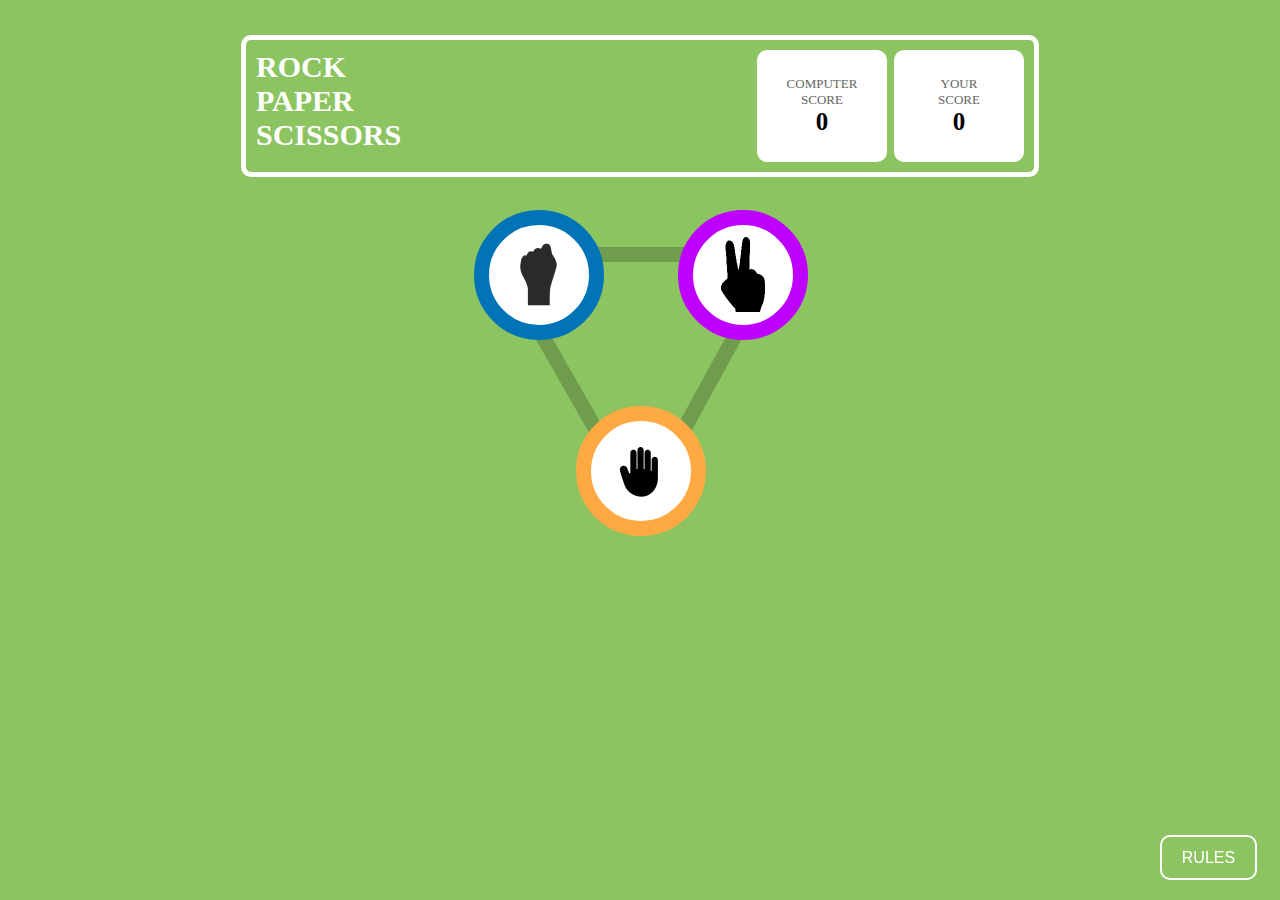
<file: index.html>
<html lang="en">
<head>
    <meta charset="UTF-8">
    <meta name="viewport" content="width=device-width, initial-scale=1.0">
    <title>game</title>
    <link rel="stylesheet" href="style2.css">
</head>
<body>
    <div class="all">
        <div class="display">
            <div class="logo">
                <P>ROCK</P>
                <P>PAPER</P>
                <P>SCISSORS</P>
            </div>
            <div class="result">
                <div class="score">
                    <p>COMPUTER</p>
                    <P>SCORE</P>
                    <span id="pc-score">0</span>
                </div>
                <div class="score">
                    <p>YOUR</p>
                    <P>SCORE</P>
                    <span id="user-score">0</span>
                </div>
            </div>
        </div>
        <div class="info">
            <p class="user">YOU PICKED</p>
            <P class="pc">PC PICKED</P>
        </div>
        <div class="opt">
            <div class="triangle"><img src="bg-triangle.svg" ></div>
            <div class="rock con"><img src="ro.png" alt=""></div>
            <div class="scissor con"><img src="download.png" alt=""></div>
            <div class="paper con"><img src="pa.png" alt=""></div>
            <div class="rock comp"><img src="ro.png" alt=""></div>
            <div class="scissor comp"><img src="download.png" alt=""></div>
            <div class="paper comp"><img src="pa.png" alt=""></div>

            <div class="window window1" >
                <h2>YOU WIN</h2>
                <P>AGAINST PC</P>
                <button class="play">PLAY AGAIN</button>
            </div>
            <div class="window window2">
                <h2>YOU LOST</h2>
                <P>AGAINST PC</P>
                <button class="play">PLAY AGAIN</button>
            </div>
            <div class="window window3">
                <h2>TIE UP</h2>
                <button class="play">PLAY AGAIN</button>
            </div>
            <button class="close-icon rule">x</button>
            <div class="rule-win rule">
                <div class="rule-title">Game Rules</div>
                <ul class="rule-text">
                    <li>Rock beats scissors, scissors beat paper, and paper beats rock.</li>
                    <li>Agree ahead of time whether you’ll count off “rock, paper, scissors, shoot” or just “rock, paper, scissors.”</li>
                    <li>Use rock, paper, scissors to settle minor decisions or simply play to pass the time</li>
                    <li>If both players lay down the same hand, each player lays down another hand</li>
                </ul>
            </div>
        </div>       
    </div>
    
    <div class="hurray">
        <div><img class="h-img" src="Picture11.png" alt=""></div>
        <div><button class="play">PLAY AGAIN</button></div>
    </div>
    <div class="btn">
        <button class="btn-r">RULES</button>
        <button class="next">NEXT</button>
    </div>
 
    <script src="index.js"></script>
</body>
</html>
</file>
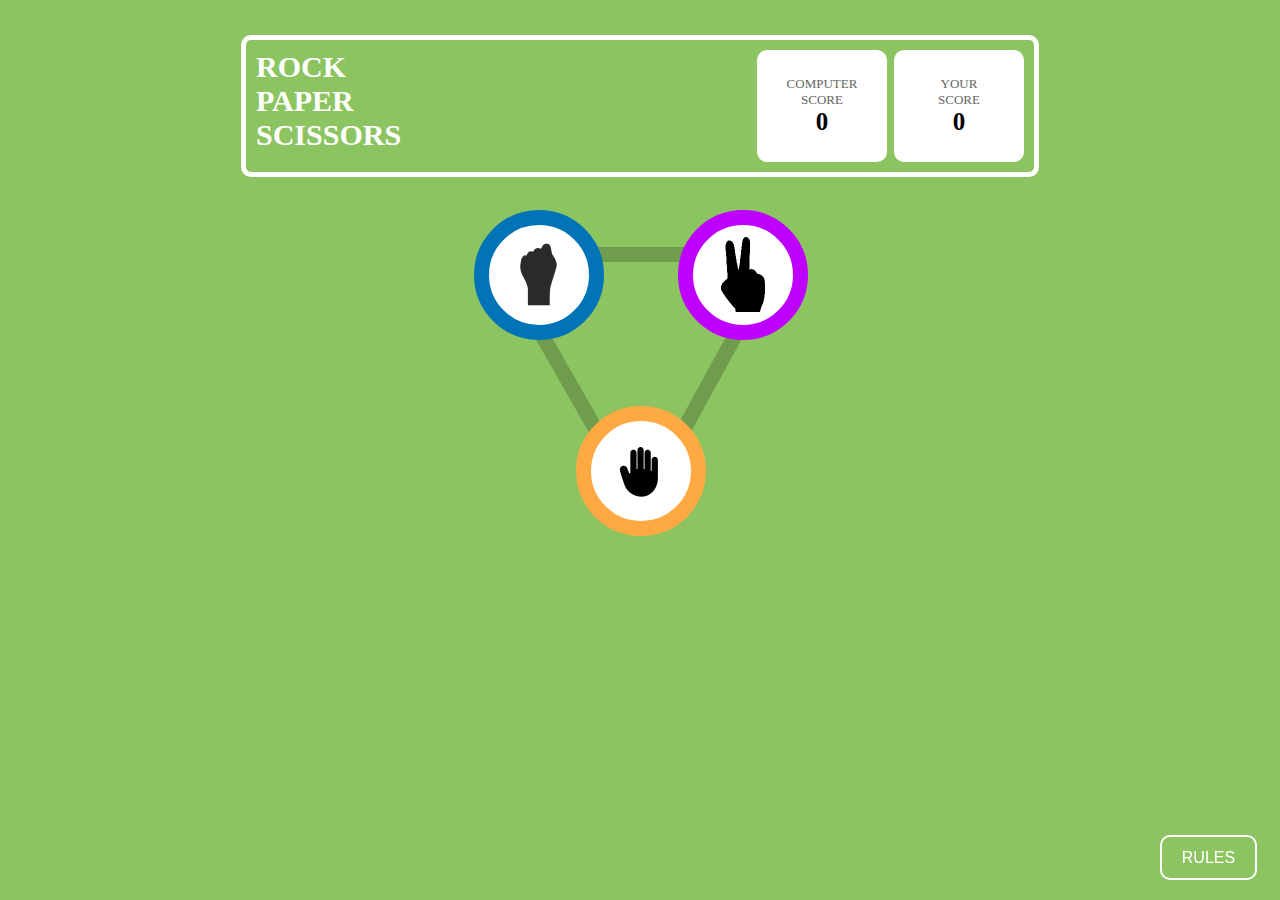
<file: indexx.html>
<html lang="en">
<head>
    <meta charset="UTF-8">
    <meta name="viewport" content="width=device-width, initial-scale=1.0">
    <title>game</title>
    <link rel="stylesheet" href="style2.css">
</head>
<body>
    <div class="all">
        <div class="display">
            <div class="logo">
                <P>ROCK</P>
                <P>PAPER</P>
                <P>SCISSORS</P>
            </div>
            <div class="result">
                <div class="score">
                    <p>COMPUTER</p>
                    <P>SCORE</P>
                    <span id="pc-score">0</span>
                </div>
                <div class="score">
                    <p>YOUR</p>
                    <P>SCORE</P>
                    <span id="user-score">0</span>
                </div>
            </div>
        </div>
        <div class="info">
            <p class="user">YOU PICKED</p>
            <P class="pc">PC PICKED</P>
        </div>
        <div class="opt">
            <div class="triangle"><img src="bg-triangle.svg" ></div>
            <div class="rock con"><img src="ro.png" alt=""></div>
            <div class="scissor con"><img src="download.png" alt=""></div>
            <div class="paper con"><img src="pa.png" alt=""></div>
            <div class="rock comp"><img src="ro.png" alt=""></div>
            <div class="scissor comp"><img src="download.png" alt=""></div>
            <div class="paper comp"><img src="pa.png" alt=""></div>

            <div class="window window1" >
                <h2>YOU WIN</h2>
                <P>AGAINST PC</P>
                <button class="play">PLAY AGAIN</button>
            </div>
            <div class="window window2">
                <h2>YOU LOST</h2>
                <P>AGAINST PC</P>
                <button class="play">PLAY AGAIN</button>
            </div>
            <div class="window window3">
                <h2>TIE UP</h2>
                <button class="play">PLAY AGAIN</button>
            </div>
            <button class="close-icon rule">x</button>
            <div class="rule-win rule">
                <div class="rule-title">Game Rules</div>
                <ul class="rule-text">
                    <li>Rock beats scissors, scissors beat paper, and paper beats rock.</li>
                    <li>Agree ahead of time whether you’ll count off “rock, paper, scissors, shoot” or just “rock, paper, scissors.”</li>
                    <li>Use rock, paper, scissors to settle minor decisions or simply play to pass the time</li>
                    <li>If both players lay down the same hand, each player lays down another hand</li>
                </ul>
            </div>
        </div>       
    </div>
    
    <div class="hurray">
        <div><img class="h-img" src="Picture11.png" alt=""></div>
        <div><button class="play">PLAY AGAIN</button></div>
    </div>
    <div class="btn">
        <button class="btn-r">RULES</button>
        <button class="next">NEXT</button>
    </div>
 
    <script src="index.js"></script>
</body>
</html>
</file>
<file: style2.css>
*{
    margin: 0;
    padding: 0;
}
body{
    background-color: #8CC461;
}
.display{
    border: 5px solid #ffffff;
    border-radius: 10px;
    margin-top: 35px;
    margin-left: auto;
    margin-right: auto;
    display: flex;
    justify-content: space-between;
    width: 60%;
    height: 7rem;
    padding: 10px 10px;
}
.logo{
    font-size: 30px;
    font-weight:600;
    color: #ffffff;
}
.result{
    display: flex;
    gap: 7px;
}
.score{
    width: 130px;
    border-radius: 10px;
    background-color: #ffffff;
    display: flex;
    justify-content: center;
    align-items: center;
    flex-direction: column;
}
.score >p{
    font-size: 13px;
    color: #656565;
}
.score >span{
    font-size: 25px;
    font-weight: 600;
}
.info{
    /*width: 35%;
    display: flex;
    justify-content: space-between;
    margin-left: auto;
    margin-right: auto;
    margin-top: 50px;
    color: #ffffff;*/
    display: none;
}
.opt{
    display: grid;
    place-content: center;
    margin-top: 20px;
}
.triangle{
    margin-top: 50px;
    display: block;
}
.con{
    position: absolute;
    text-align: center;
    cursor: pointer;
    z-index: 1;
    background-color: #ffffff;
    width: 100px;
    height: 100px;
    display: grid;
    place-content: center;
    border-radius: 50%;
}

.comp{
    position: absolute;
    z-index: 0;
    text-align: center;
    background-color: #ffffff;
    width: 100px;
    height: 100px;
    display: grid;
    place-content: center;
    border-radius: 50%;
    display: none;
}
.rock{
    margin: 1% 37%;
    border: 15px solid #0074B6 ;
}


.scissor{
    margin: 1% 53%;
    border: 15px solid #BD00FF ;
}
.paper{
    margin: 16.3% 45%;
    border: 15px solid #FFA943 ;
}

.btn{   
    display: flex;
    position: fixed;
    bottom: 20px;
    right: 20px;
}
.btn-r {
    width: 100px;
    height: 5vh;
    margin-right: 3%;
    border-radius: 10px;
    border: 2px solid #ffffff;
    background-color:transparent;
    color: #ffffff;
    font-size: 16px;
    cursor: pointer;
}
.next{
    width: 100px;
    height: 5vh;
    margin-right: 3%;
    border-radius: 10px;
    border: 2px solid #ffffff;
    background-color:transparent;
    color: #ffffff;
    font-size: 16px;
    cursor: pointer;
}
.close-icon{
    background-color:#FF0000;
    width: 40PX;
    height: 40PX;
    border-radius: 50%;
    display: grid;
    place-content: center;
    position: absolute;
    right: 15px;
    border: 5px solid white;
    font-size: 28px;
    color: #ffffff;
    cursor: pointer;
}
.rule-win{
    position: absolute;
    right: 32px;
    width: 200px;
    height: 250px;
    background-color: #004429;
    border: 5px solid white;
    border-radius: 10px;
    margin-top: 20px;
    z-index: -1;
    padding: 10px 10px;
}
.rule-title{
    color: #ffffff;
    font-size: 29px;
    text-align: center;

}
.rule-text{
    list-style-type: square;
    font-size: 12px;
    margin-top: 10px;
    margin-left: 10px;
    display: grid;
    gap: 10px;
    color: #ffffff;
}
.rule-text >li::marker{
    color: #FFD600;
}
.rule{
    display: none;
    transition: all 0.4s ease;
}
.window{
    display: grid;
    place-content: center;
    margin-left: 44.85%;
    margin-top: 50px;
    position: absolute;
    color: white;
    display: none;
}
.window >button{
    border-radius: 7px;
    color: #656565;
    width: 120px;
    height: 28px;
    margin-top: 10px;
    border: 0;
    cursor: pointer;
}
.next{
    display: none;
}
.show{
    margin: 30px 400px;
}
.right{
    margin: 30px 765px;
}
.info1{
    width: 35%;
    display: flex;
    justify-content: space-between;
    margin-left: auto;
    margin-right: auto;
    margin-top: 80px;
    color: #ffffff;
}
.hurray{
    text-align: center; 
    height: 100vh;
    margin-top: 50px;
    display: none;
}
.h-img{
    width: 90vh;
    height: 70vh;
}
.play{
    border-radius: 7px;
    color: #656565;
    width: 120px;
    height: 28px;
    border: 0;
    margin-top: 30px;
    cursor: pointer;
}
.all{
    display: block;
}
</file>
